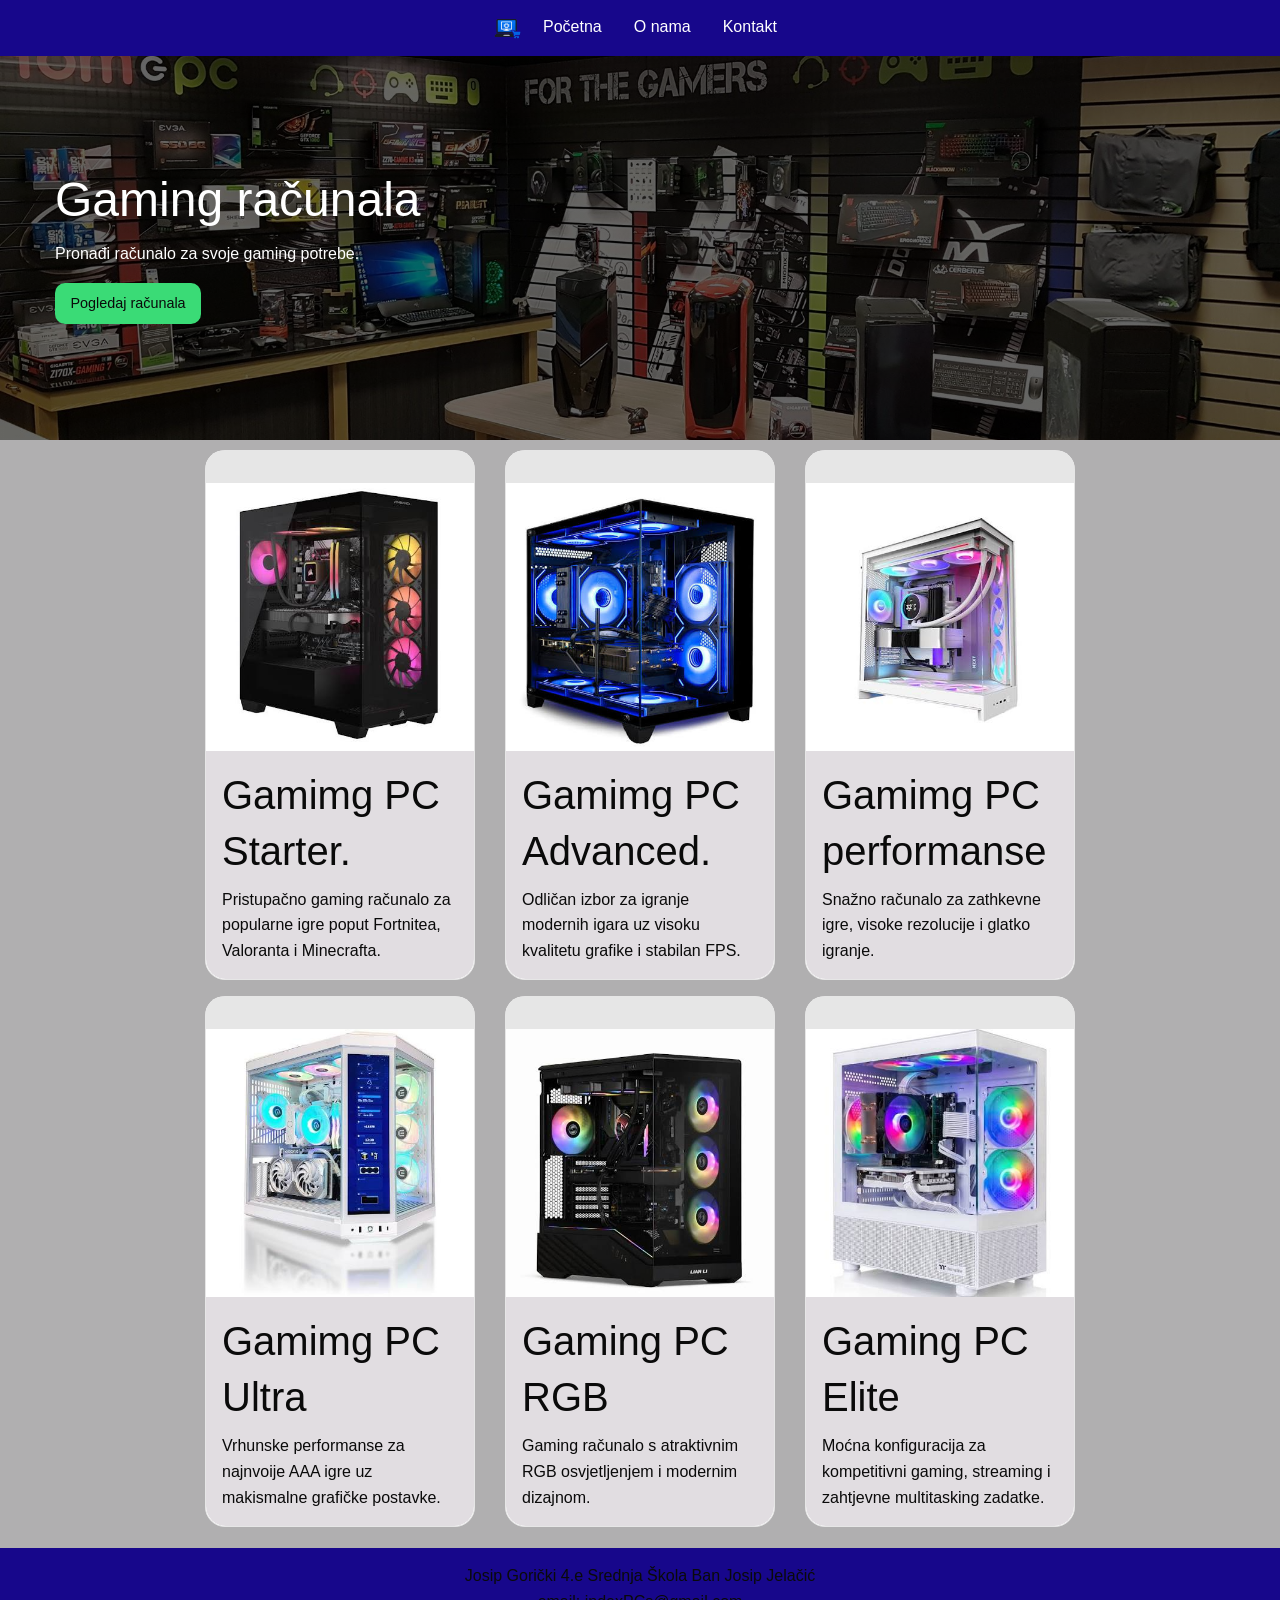
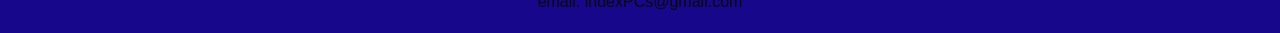
<file: index.html>
<!DOCTYPE html>
<html lang="hr">
<head>
    <meta charset="UTF-8">
    <meta name="viewport" content="width=device-width, initial-scale=1.0">
    <title>Cuki's PC's</title>
    <link rel="stylesheet" href="foundation.css">
    <link rel="icon" type="image/png" href="ikonica.png">
</head>
<body>
    
    <div class="top-bar" >
        <div class="top-bar-left">
            <ul class="dropdown menu align-center" >
                <li ><img src="ikonica.png" alt="Logo" height="40px" width="40px"></li>
                <li><a href="#" style="color: white;">Početna</a></li>
                <li><a href="#" style="color: white;">O nama</a></li>
                <li><a href="#" style="color: white;">Kontakt</a></li>
            </ul>
        </div>
    </div>

    <section class="hero">
    <div class="grid-container">
        <h1>Gaming računala</h1>
        <p>Pronađi računalo za svoje gaming potrebe.</p>
        <a href="#racunala" class="button success ">
            Pogledaj računala
        </a>
    </div>
</section>

<div class="grid-container">
<div class="grid-x grid-margin-x align-center" id="racunala">

    <div class="cell medium-3 zaobljenje">
        <div class="card">
            <div class="card-divider"></div>
            <img class="card-image" src="pc1.jpg" alt="PC">
            <div class="card-section bgc-grey">
                <h2>Gamimg PC Starter.</h2>
                <p>Pristupačno gaming računalo za popularne igre poput Fortnitea, Valoranta i Minecrafta.</p>
            </div>
        </div>
    </div>

    <div class="cell medium-3 zaobljenje ">
        <div class="card ">
            <div class="card-divider"></div>
            <img class="card-image" src="pc2.jpg" alt="PC">
            <div class="card-section bgc-grey">
                <h2>Gamimg PC Advanced.</h2>
                <p>Odličan izbor za igranje modernih igara uz visoku kvalitetu grafike i stabilan FPS.</p>
            </div>
        </div>
    </div>

    <div class="cell medium-3 zaobljenje">
        <div class="card ">
            <div class="card-divider"></div>
            <img class="card-image" src="pc3.jpg" alt="PC">
            <div class="card-section bgc-grey">
                <h2>Gamimg PC performanse</h2>
                <p>Snažno računalo za zathkevne igre, visoke rezolucije i glatko igranje.</p>
            </div>
        </div>
    </div>
    </div>

    <div class="grid-x grid-margin-x align-center padding-bottom">
    <div class="cell medium-3 zaobljenje">
        <div class="card ">
            <div class="card-divider"></div>
            <img class="card-image" src="pc4.jpg" alt="PC">
            <div class="card-section bgc-grey">
                <h2>Gamimg PC Ultra</h2>
                <p>Vrhunske performanse za najnvoije AAA igre uz makismalne grafičke postavke.</p>
            </div>
        </div>
    </div>

    <div class="cell medium-3 zaobljenje">
        <div class="card ">
            <div class="card-divider"></div>
            <img class="card-image" src="pc5.jpg" alt="PC">
            <div class="card-section bgc-grey">
                <h2>Gaming PC RGB</h2>
                <p>Gaming računalo s atraktivnim RGB osvjetljenjem i modernim dizajnom.</p>
            </div>
        </div>
    </div>

    <div class="cell medium-3 zaobljenje">
        <div class="card">
            <div class="card-divider"></div>
            <img class="card-image" src="pc6.jpg" alt="PC">
            <div class="card-section bgc-grey">
                <h2>Gaming PC Elite</h2>
                <p>Moćna konfiguracija za kompetitivni gaming, streaming i zahtjevne multitasking zadatke.</p>
            </div>
        </div>
    </div>

</div>
</div>

<footer class="grid-x grid-padding-x align-center grid-margin-y">
    <div class="cell text-center">
        <p>Josip Gorički 4.e Srednja Škola Ban Josip Jelačić<br>
            email: indexPCs@gmail.com</p>
    </div>
</footer>

</body>
</html>
</file>
